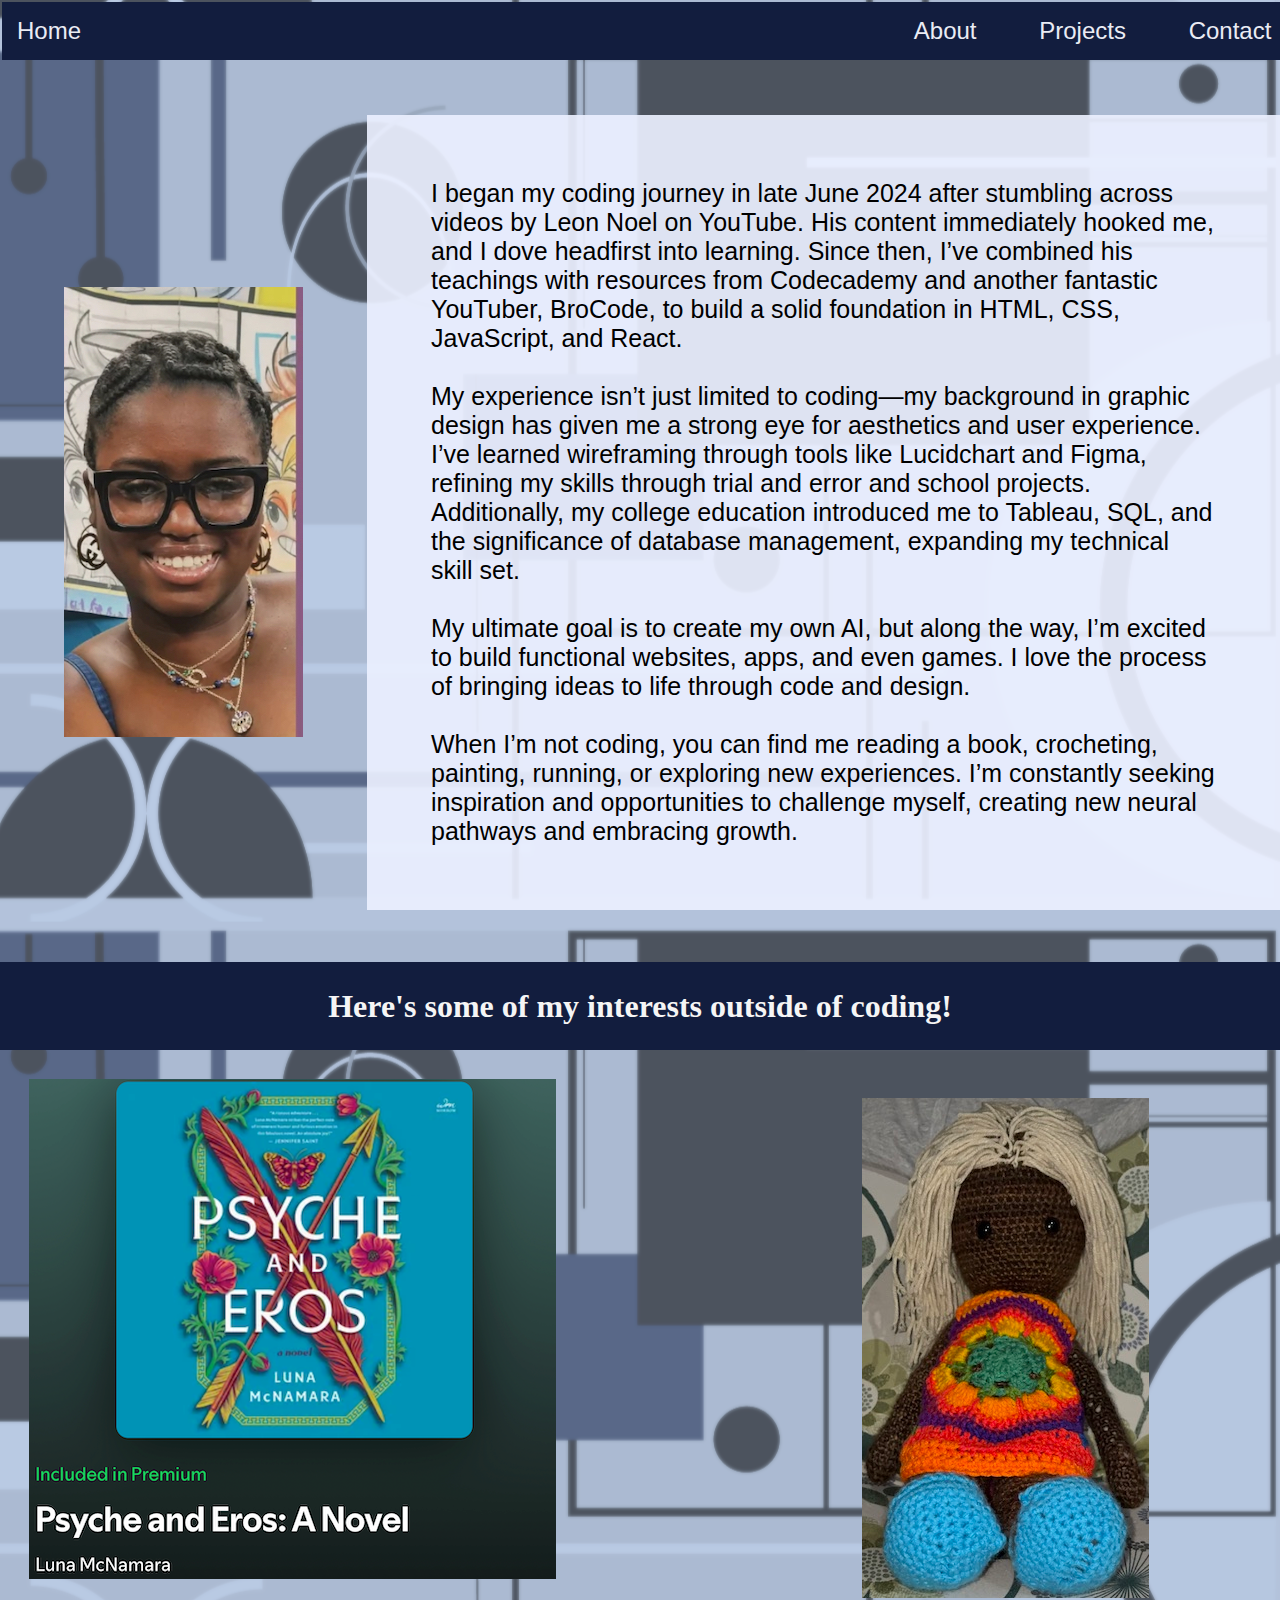
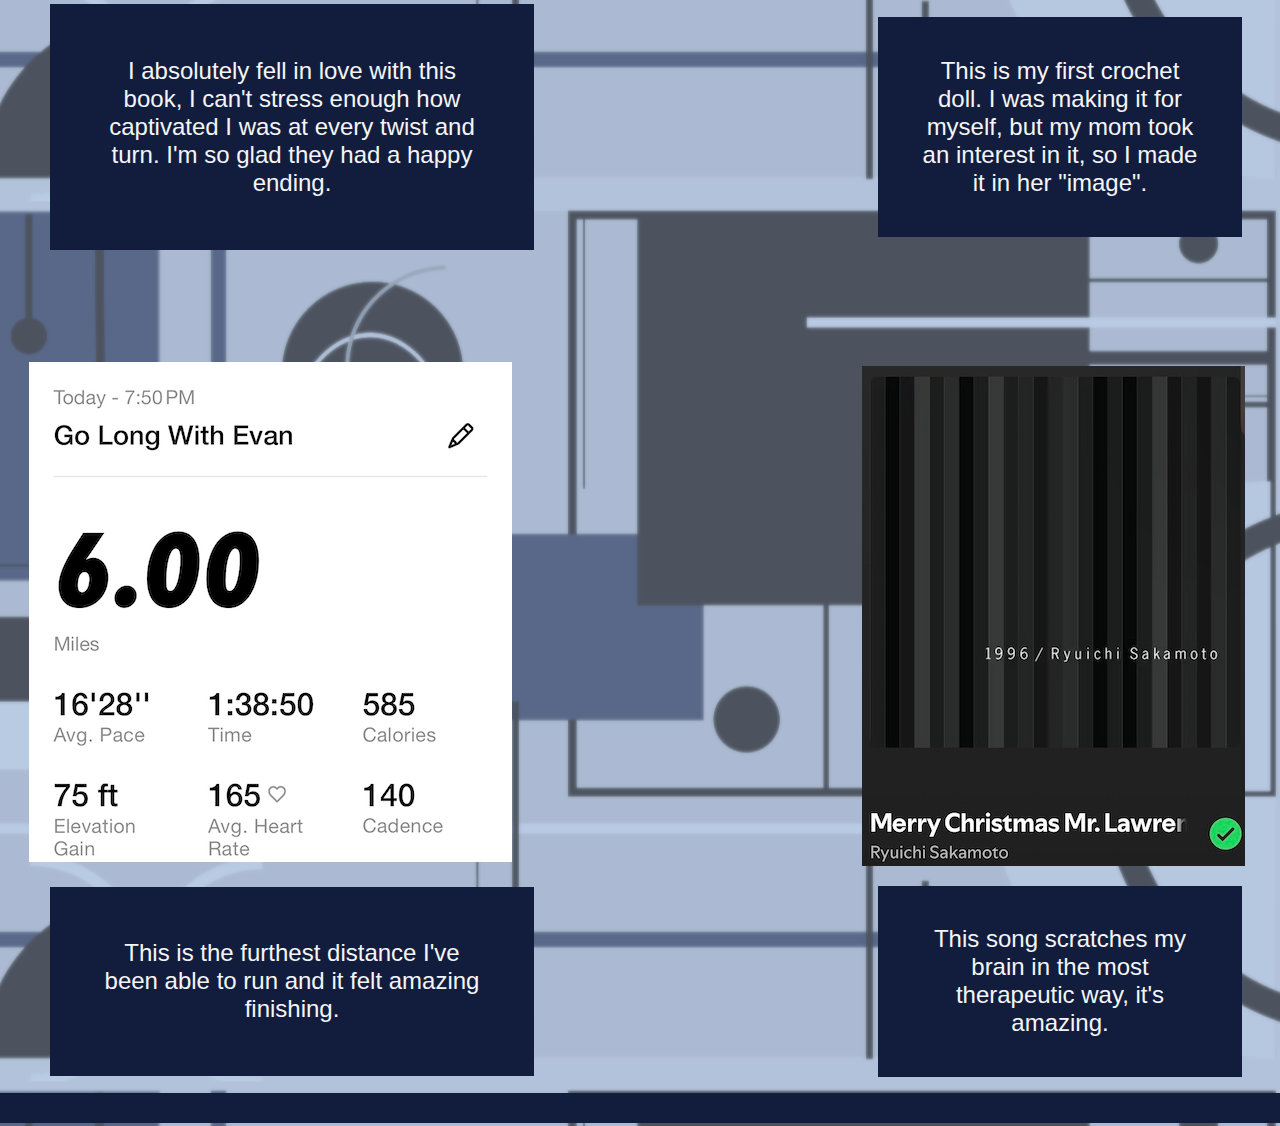
<file: AboutPage.html>
<!DOCTYPE html>
<html lang="en">
<head>
    <meta charset="UTF-8">
    <meta name="viewport" content="width=device-width, initial-scale=1.0">
    <title>My First Portfolio</title>
    <link rel="stylesheet" href="aboutStyles.css">
</head>
    
<body class = "parent">
  <header>
    <nav>
        <a href="index.html" id="myHome">Home</a>
        <a href="AboutPage.html">About</a>
        <a href="projectPage.html">Projects</a>
        <a href="contactPage.html">Contact</a>
    </nav>
  </header>
  
  <div class="container">

      <div class="myFace"><img src="selfie.jpeg"/></div>
    
            <!-- <div class = "wordbox">Mini Blog</div> -->
                <div class="description">
                    <p>I began my coding journey in late June 2024 after stumbling across videos by Leon Noel on YouTube. His content immediately hooked me, and I dove headfirst into learning. Since then, I’ve combined his teachings with resources from Codecademy and another fantastic YouTuber, BroCode, to build a solid foundation in HTML, CSS, JavaScript, and React. <br><br>

My experience isn’t just limited to coding—my background in graphic design has given me a strong eye for aesthetics and user experience. I’ve learned wireframing through tools like Lucidchart and Figma, refining my skills through trial and error and school projects. Additionally, my college education introduced me to Tableau, SQL, and the significance of database management, expanding my technical skill set. <br><br>

My ultimate goal is to create my own AI, but along the way, I’m excited to build functional websites, apps, and even games. I love the process of bringing ideas to life through code and design.<br><br>
When I’m not coding, you can find me reading a book, crocheting, painting, running, or exploring new experiences. I’m constantly seeking inspiration and opportunities to challenge myself, creating new neural pathways and embracing growth.</p>
  
  </div>

<!-- -->
  </div>

  <h4>Here's some of my interests outside of coding!</h4>

<div class="quads">

<div id = "boxContainer">

  <div class="hobby">
    <img src="crochetProject.jpeg"/>
    <p class = "miniDescription"> This is my first crochet doll. I was making it for myself, but my mom took an interest in it, so I made it in her "image".</p>
  </div>
  
  <div class ="exercise">
    <img src="sixMiles.jpeg"/>
    <p class = "miniDescription">This is the furthest distance I've been able to run and it felt amazing finishing.</p>
  </div>

  <div class ="book">
    <img src="favoriteBook.png"/>
    <p class = "miniDescription">I absolutely fell in love with this book, I can't stress enough how captivated I was at every twist and turn. 
      I'm so glad they had a happy ending.
    </p>
  </div>

  <div class ="song">
    <img src="favoriteSong.jpeg"/>
    <p class = "miniDescription">This song scratches my brain in the most therapeutic way, it's amazing. </p>
      </div>
    </div>
    </div>


    </div>
   
 <footer></footer>


</body>
</html>
</file>
<file: aboutStyles.css>
* {
    margin: 0;
    padding: 0;
    font-family: Arial, Helvetica, Arial, Helvetica, sans-serif;
    
}

.parent {
  background-image: linear-gradient(rgba(255, 255, 255, 0.02), rgba(255, 255, 255, 0.02)), url(LowOpacityBackgroundIMG.png);
  background-position: center;

}

header nav {
display: flex;
flex-direction: row;
align-items: center;
padding: 15px;
background-color: #121d3e;
gap: 5%;
margin: 2px;
width: 98%;
overflow: hidden;
}


header nav a {
color: #EAECF4;
font-size: 1.5em;
text-decoration: none;
}


#myHome {
margin-right:auto;
font-size: 1.5em;
text-decoration: none;
}

footer {
justify-content: flex-end;
padding: 15px ;
background-color: #121d3e;
width: 98%;
flex-direction: row;

}

.container {
    display: flex;
    height: 100vh;
    
}

.myFace {
   margin: auto;
   display: flex;
   justify-content: center;
   padding: 5%;
  
}

.description {
    padding: 5%;
    margin: auto;
    max-width: 80%;
    font-size: 25px;
    justify-content: center;
    background-color: #ebf0ffea;

    
}

.miniDescription {
  font-size: 1.5em;
  font-family:'Arial Narrow Bold', sans-serif;
  background-color: #121d3e;
  color: whitesmoke;
justify-content: center;
text-align: center;
padding: 10%;
margin: 4%;
}

.book, .hobby, .exercise, .song {

padding: 5%;
max-width: 600px;
align-self: center;
}

#boxContainer {
  display: grid;
  grid-template-columns: repeat (3, 1fr);
  grid-template-rows: repeat (2, 1fr);
  column-gap: 10%;
  row-gap: 2%;
  max-height: fit-content;
  justify-content: center;
  margin: auto;
}

.book {
  grid-area: 1 / 1;
  
}

.hobby {
  grid-area: 1 / 3;

}

.exercise {
  grid-area: 2 / 1;
  
}

.song {
  grid-area: 2 / 3;
 
}

h4 {
  font-size: 2em;
  text-align: center;
  text-decoration: wavy;
  color: whitesmoke;
  padding: 2%;
  margin: auto;
  background-color: #121d3e;
  font-family:'Lucida Sans', 'Lucida Sans Regular';
}
</file>
